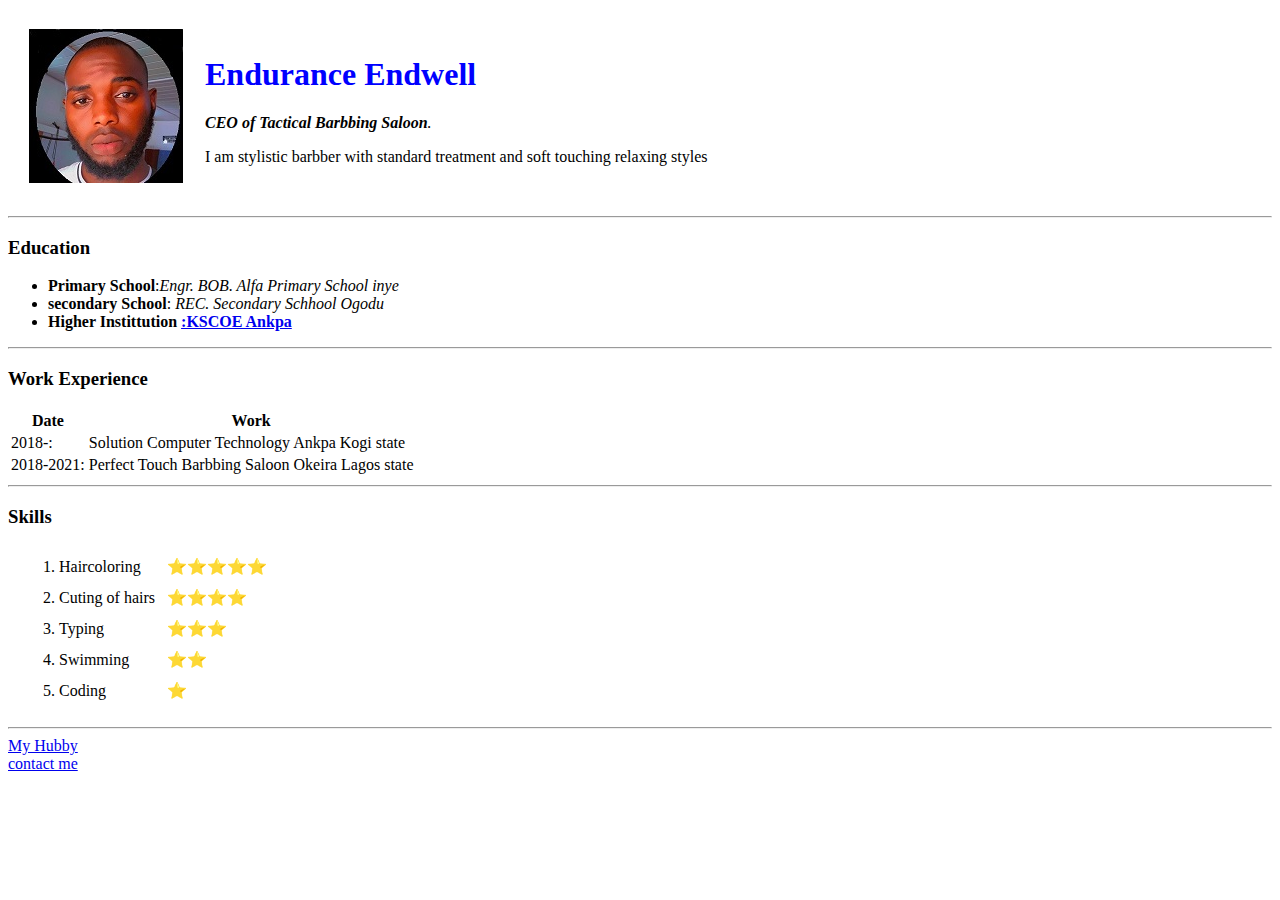
<file: index.html>
<!DOCTYPE html>
<html lang="en">
<head>
    <meta charset="UTF-8">
    
    <title> Endwell's Personnal site</title>
</head>
<body>
  <table cellspacing="20">
    <td><img src="endwell.jpg" alt="Endurance profile picture"></td>
    <td><h1 style="color: blue">Endurance Endwell</h1>  
      <p><em><strong>CEO of Tactical Barbbing Saloon</Strong>.</em></p>
      <P>I am stylistic barbber with standard treatment and soft touching relaxing styles</P>
      </td>
  </table>
  <hr>
  <h3>Education</h3>
  <ul>
      <li><strong>Primary School</strong>:<em>Engr. BOB. Alfa Primary School inye</em></li>
      <li><strong>secondary School</strong>:<em> REC. Secondary Schhool Ogodu</em></li>
      <li><strong>Higher Instittution <a href="http://portal.kscoeankpa.edu.ng/"> :KSCOE Ankpa</a></strong></li>
  </ul>
  <hr>
  <h3>Work Experience</h3>
  <table> 
    <th>Date</th>
    <th>Work</th>
<tbody>
      <tr>
    <td>2018-:</td>
    <td>Solution Computer Technology Ankpa Kogi state</td>
  </tr>
    <tr>
    <td>2018-2021:</td>
    <td>Perfect Touch Barbbing Saloon Okeira Lagos state</td>
  </tr>
</tbody>
  </table>
  <hr>
<h3>Skills</h3>
<ol>
  <table cellspacing="10">
    <tr>
     <td><li>Haircoloring</li></td>
      <td>⭐⭐⭐⭐⭐</td>
    </tr>
    <tr>
      <td><li>Cuting of hairs</li</td>
      <td>⭐⭐⭐⭐</td>
    </tr>
    <tr>
      <td><li>Typing</li></td>
      <td>⭐⭐⭐</td>
    </tr>
    <tr>
      <td><li>Swimming</li></td>
      <td>⭐⭐</td>
    </tr>
    <tr>
      <td><li>Coding</li></td>
      <td>⭐</td>
    </tr>
  </table>
</ol>
<hr>
  <a href="hubbies.html">My Hubby</a>
  <br>
  <a href="contact.html">contact me</a>
</body>
</html>
</file>
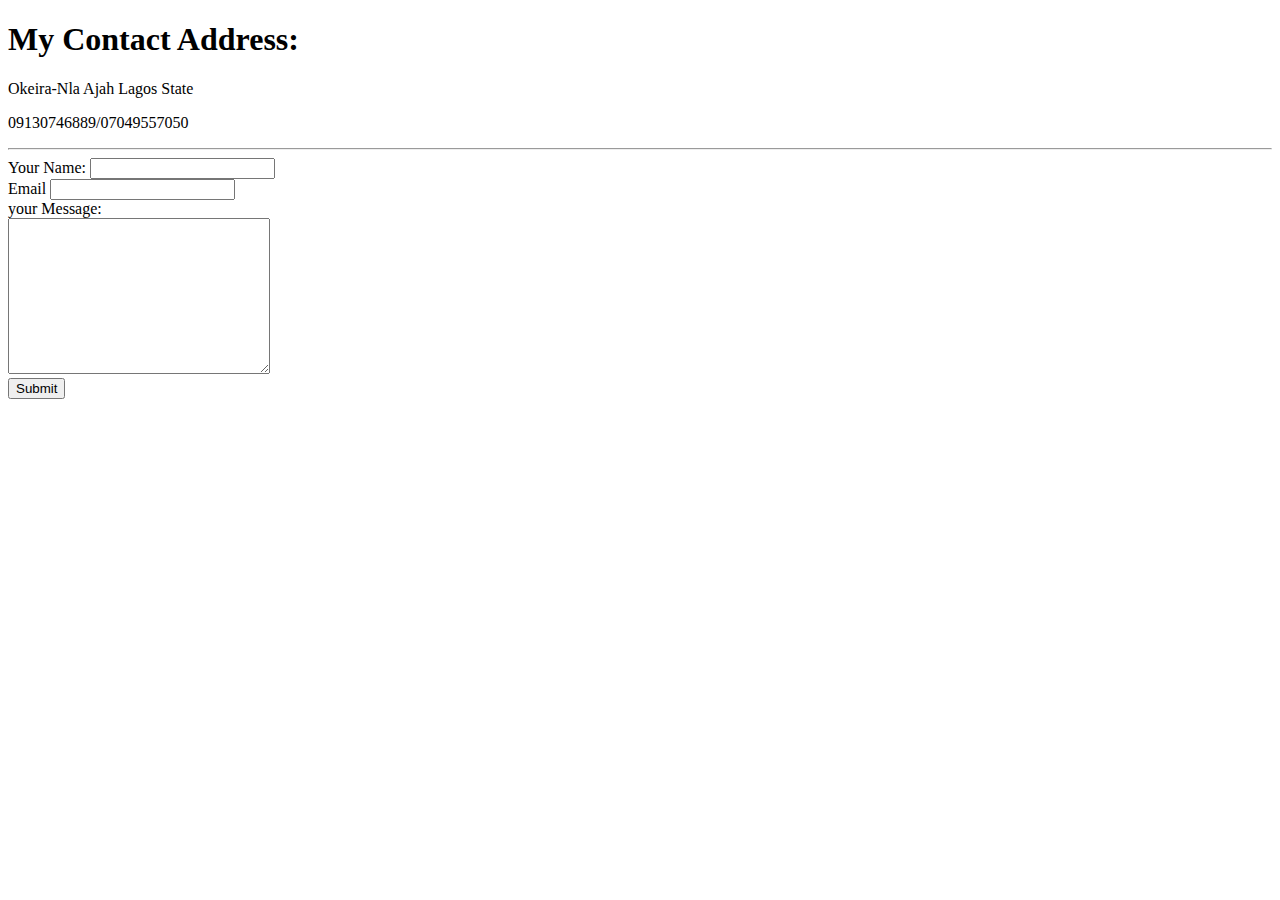
<file: contact.html>
<!DOCTYPE html>
<html lang="en">
<head>
    <meta charset="UTF-8">
    <title>Contact Me</title>
</head>
<body>
    <h1>My Contact Address:</h1>
    <p>Okeira-Nla Ajah Lagos State</p>
    <p>09130746889/07049557050</p>
    <hr>
<form action="mailto:endwellocheni@gmail.com" method="post" enctype="text/plain">
<label>Your Name:</label>
<input type="text" name="your name"><br>
<label>Email</label>
<input type="text" name="your email"><br>
<label>your Message:</label><br>
<textarea name="your Message" cols="30" rows="10"></textarea><br>
<input type="submit">
</body>
</html>
</file>
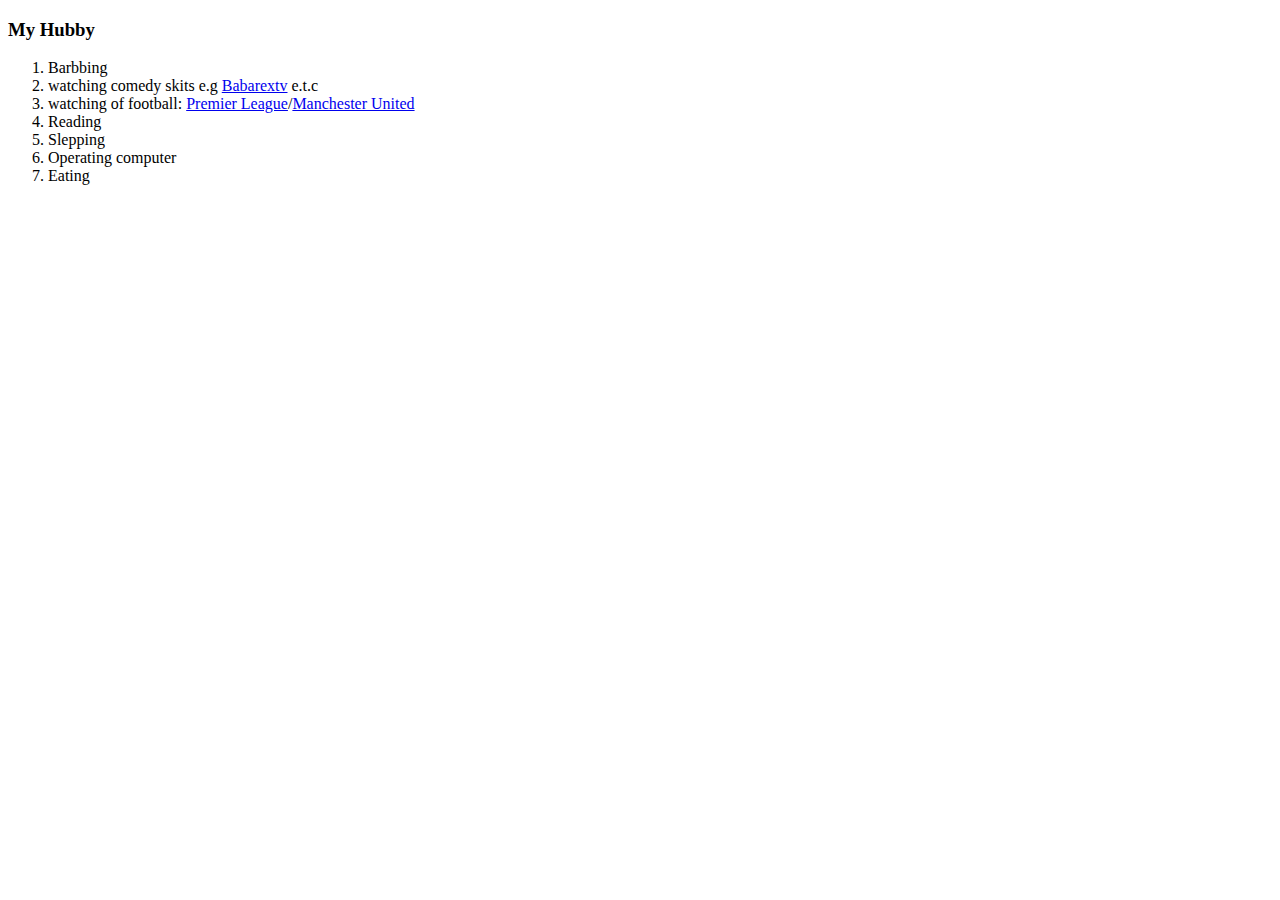
<file: hubbies.html>
<!DOCTYPE html>
<html lang="en">
<head>
    <meta charset="UTF-8">
    <title>My Hubby</title>
</head>
<body>
    <h3><strong>My Hubby</strong></h3>
    <ol>
        <li>Barbbing</li>
        <li>watching comedy skits e.g <a href="https://www.youtube.com/c/babarextv">Babarextv</a> e.t.c</li>
        <li>watching of football: <a href="https://www.premierleague.com/">Premier League</a>/<a href="https://www.manutd.com/">Manchester United</a></li>
        <li>Reading</li>
        <li>Slepping</li>
        <li>Operating computer</li>
        <li>Eating</li>
  
    </ol>  
</body>
</html>
</file>
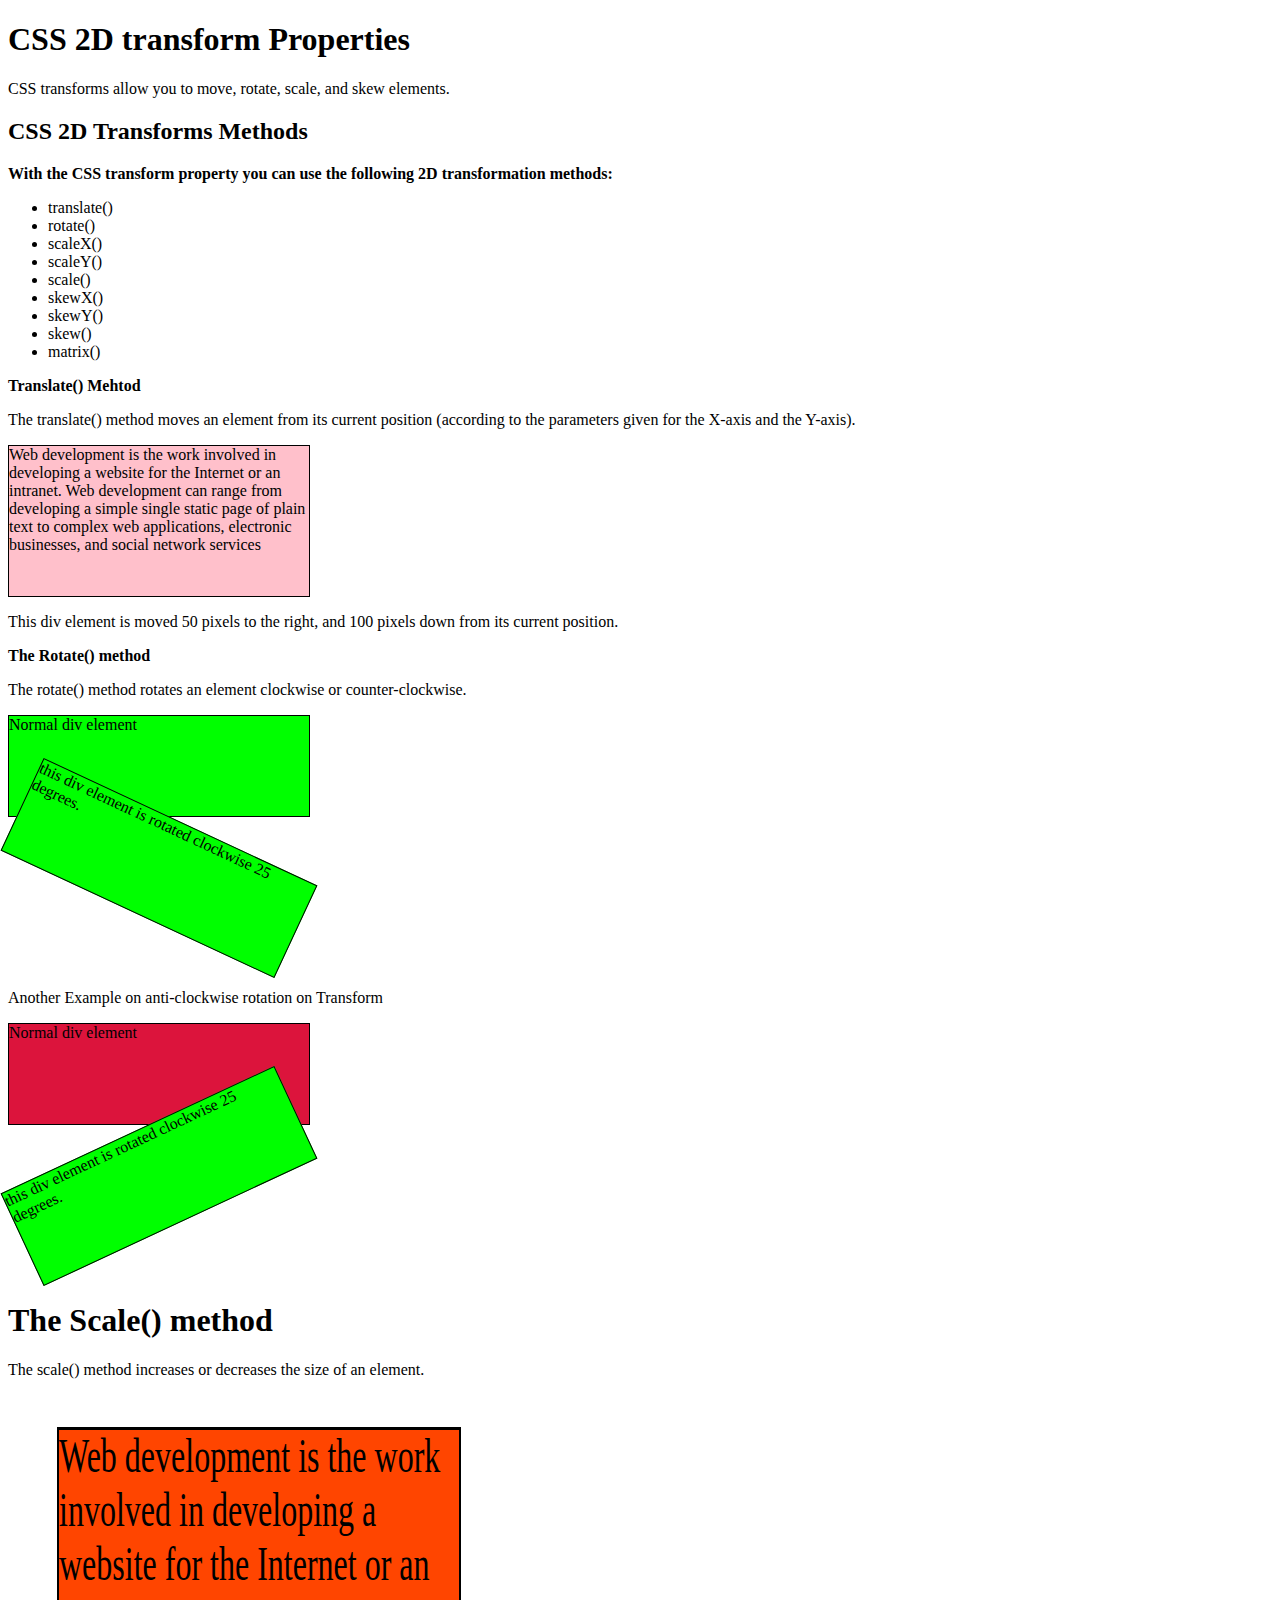
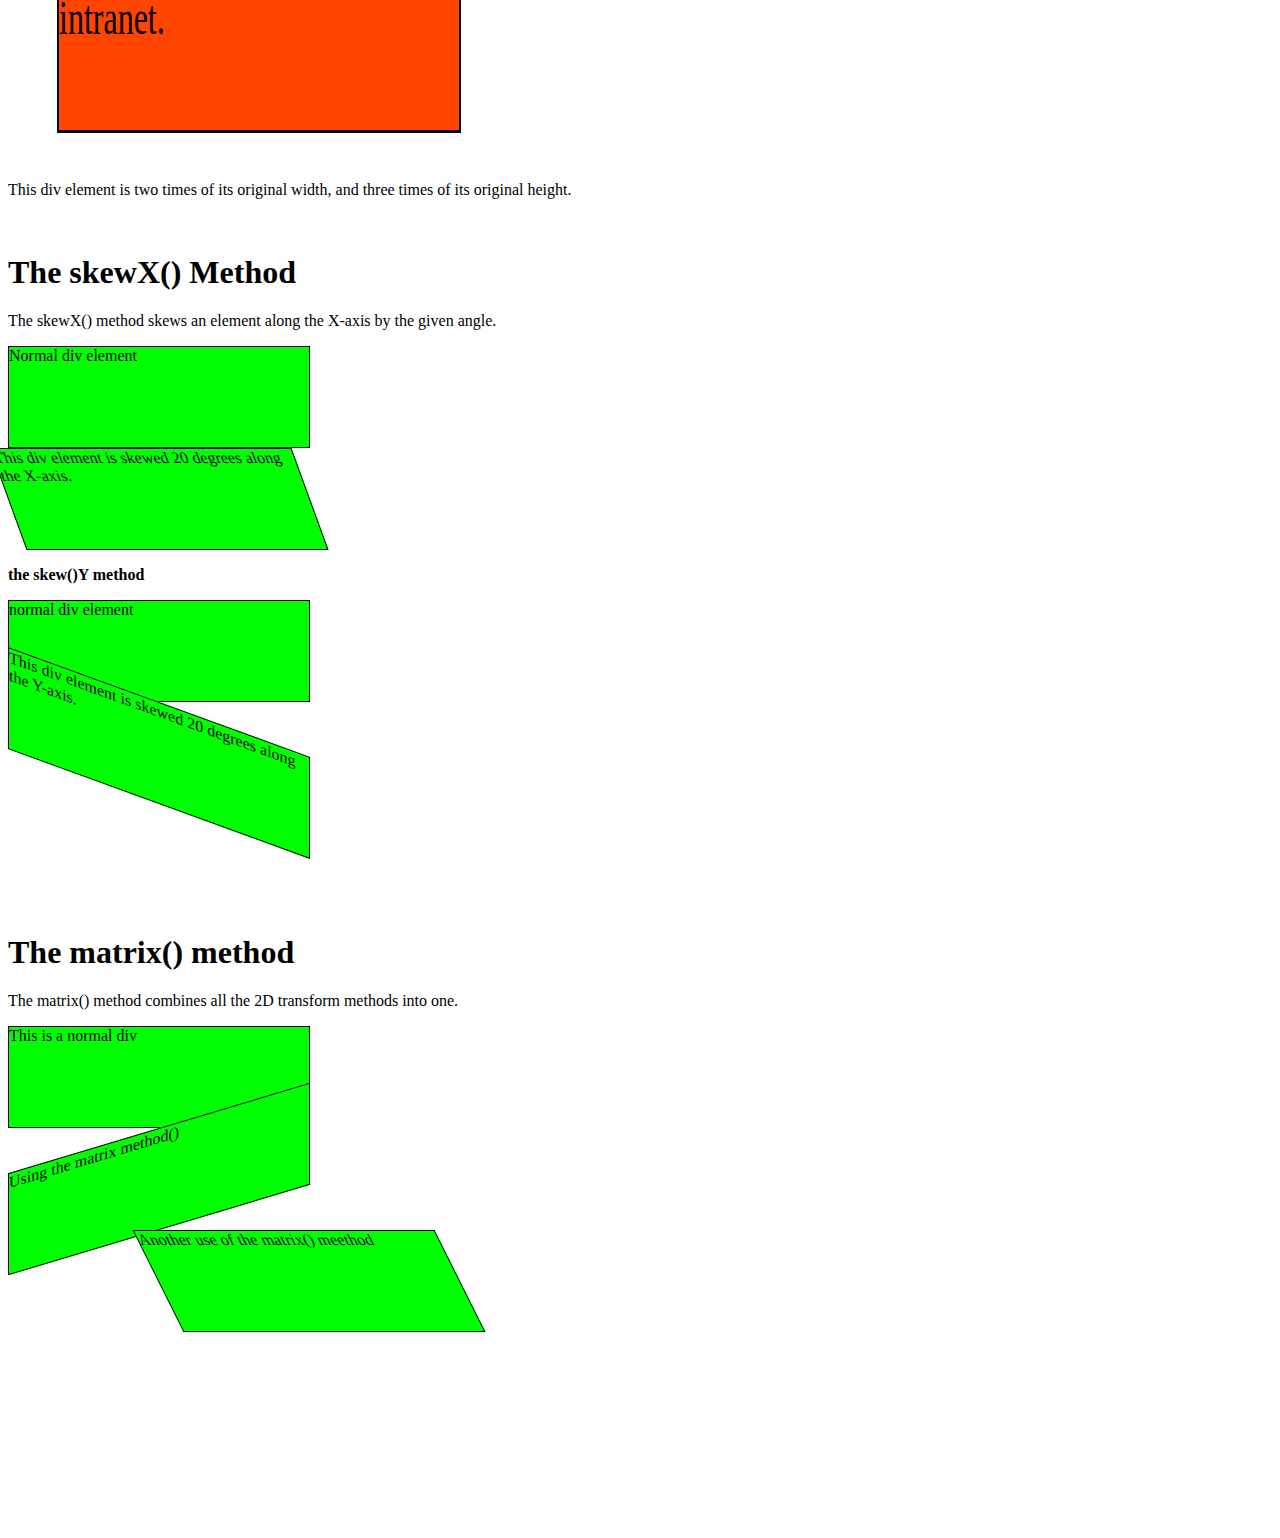
<file: 2D transform prop/2D-Trans.html>
<!DOCTYPE html>
<html lang="en">
<head>
    <meta charset="UTF-8">
    <meta http-equiv="X-UA-Compatible" content="IE=edge">
    <meta name="viewport" content="width=device-width, initial-scale=1.0">
    <title>2D Transform Properties</title>
    <link rel="stylesheet" href="css/2D-Trans.css">
</head>
<body>
    <h1>CSS 2D transform Properties</h1>
    <p>CSS transforms allow you to move, rotate, scale, and skew elements.</p>
    <h2>CSS 2D Transforms Methods</h2>
    <p><strong>With the CSS transform property you can use the following 2D transformation methods:</strong></p>
    <ul>
        <li>translate()</li>
        <li> rotate()</li>
        <li>scaleX()</li>
        <li> scaleY()</li>
        <li>scale()</li>
        <li>skewX()</li>
        <li> skewY()</li>
        <li>skew()</li>
        <li>matrix()</li>
    </ul>
    <p><strong>Translate() Mehtod</strong></p>
    <p>The translate() method moves an element from its current position (according to the parameters given for the X-axis and the Y-axis).</p>
    <div class="div1">Web development is the work involved in developing a website for the Internet or an intranet. Web development can range from developing a simple single static page of plain text to complex web applications, electronic businesses, and social network services</div>
    <p>This div element is moved 50 pixels to the right, and 100 pixels down from its current position.</p>
    <p><strong>The Rotate() method</strong></p>
    <p>The rotate() method rotates an element clockwise or counter-clockwise.</p>
    <div>Normal div element</div>
    <div id="div3">this div element is rotated clockwise 25 degrees.</div>
    <br><br><br>
    <p>Another Example on anti-clockwise rotation on Transform</p>
    <div class="divv">Normal div element</div>
    <div id="div4">this div element is rotated clockwise 25 degrees.</div>
    <br><br><br>
   <h1>The Scale() method</h1>
   <p>The scale() method increases or decreases the size of an element.</p>
   <div id="scale">Web development is the work involved in developing a website for the Internet or an intranet.</div>
   <p>This div element is two times of its original width, and three times of its original height.</p>
   <br>
   <h1>The skewX() Method</h1>
   <p>The skewX() method skews an element along the X-axis by the given angle.</p>
<div class="skew">Normal div element</div>
<div class="skew2">This div element is skewed 20 degrees along the X-axis.</div>
<p><strong>the skew()Y method</strong></p>
<div class="skewy1">normal div element</div>
<div class="skewy">This div element is skewed 20 degrees along the Y-axis.</div>
<br><br><br><br><br><br>
<h1>The matrix() method</h1>
<p>The matrix() method combines all the 2D transform methods into one.</p>
<div>This is a normal div</div>
<div class="matrix1">Using the matrix method()</div>
<div class="matrix2">Another use of the matrix() meethod</div>

<br><br><br><br><br><br><br><br><br><br><br>

</body>
</html>
</file>
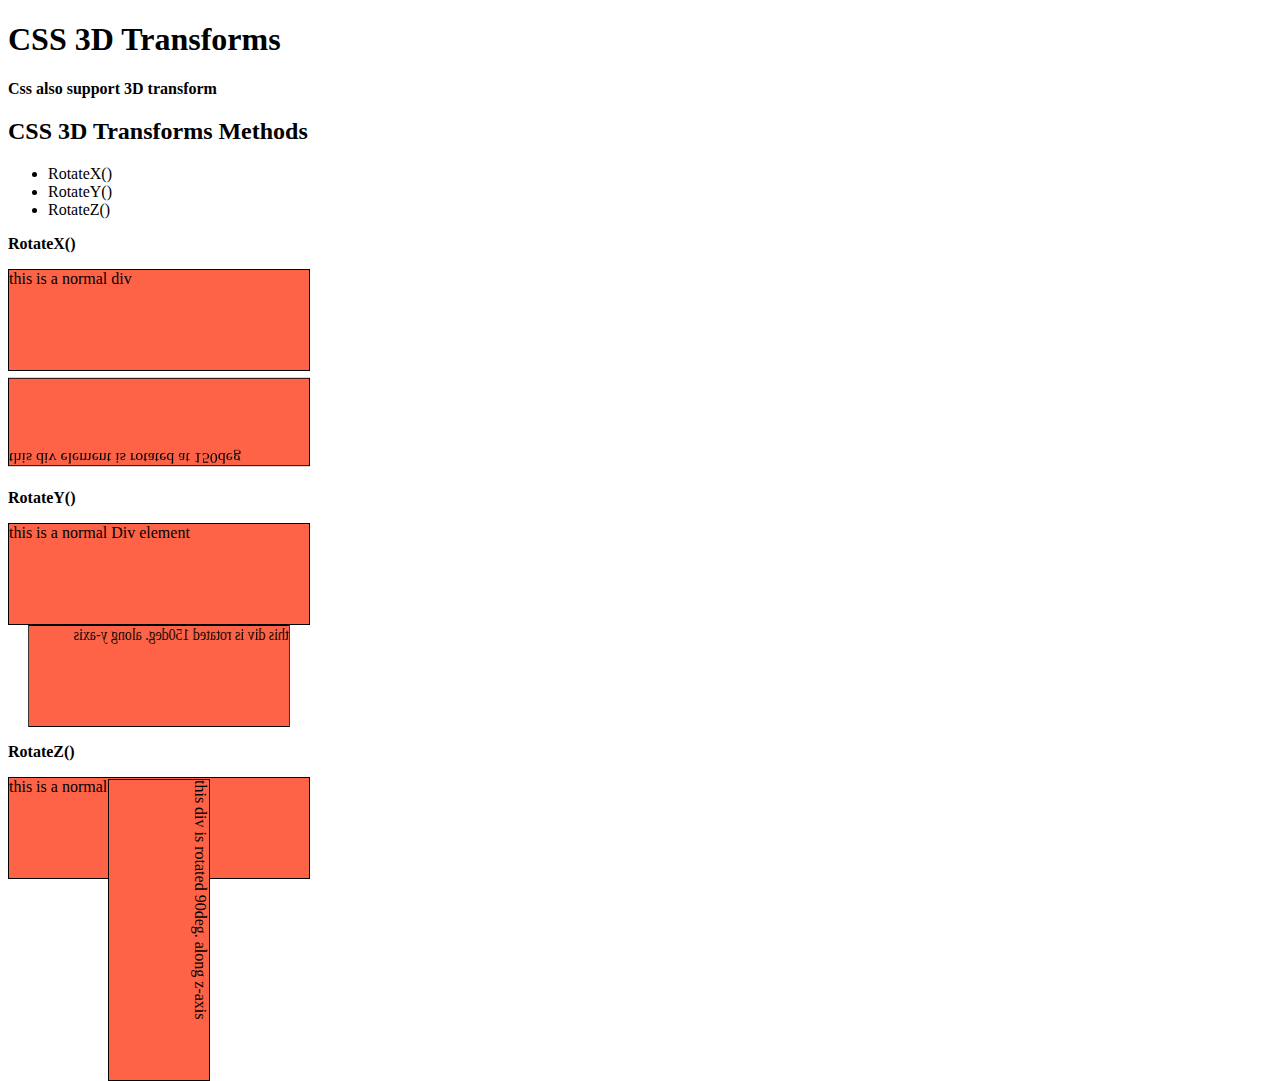
<file: Css 3d/css 3d prop/3D.html>
<!DOCTYPE html>
<html lang="en">
<head>
    <meta charset="UTF-8">
    <meta name="viewport" content="width=device-width, initial-scale=1.0">
    <title>Css 3D property</title>
    <link rel="stylesheet" href="css/css-3D.css">
</head>
<body>
    <h1>CSS 3D Transforms</h1>
    <p><strong>Css also support 3D transform</strong></p>
    <h2>CSS 3D Transforms Methods</h2>
    <ul>
        <li>RotateX()</li>
        <li>RotateY()</li>
        <li>RotateZ()</li>
    </ul>
    <p><strong>RotateX()</strong></p>
    <div>this is a normal div</div>
    <div class="myDiv">this div  element is rotated at 150deg</div>
    <p><strong>RotateY()</strong></p>
    <div>this is a normal Div element</div>
    <div id="myDiv2">this div is rotated 150deg. along y-axis</div>

    <p><strong>RotateZ()</strong></p>
    <div>this is a normal div element </div>
    <div id="myDiv3">this div is rotated 90deg. along z-axis</div>

</body>
</html>
</file>
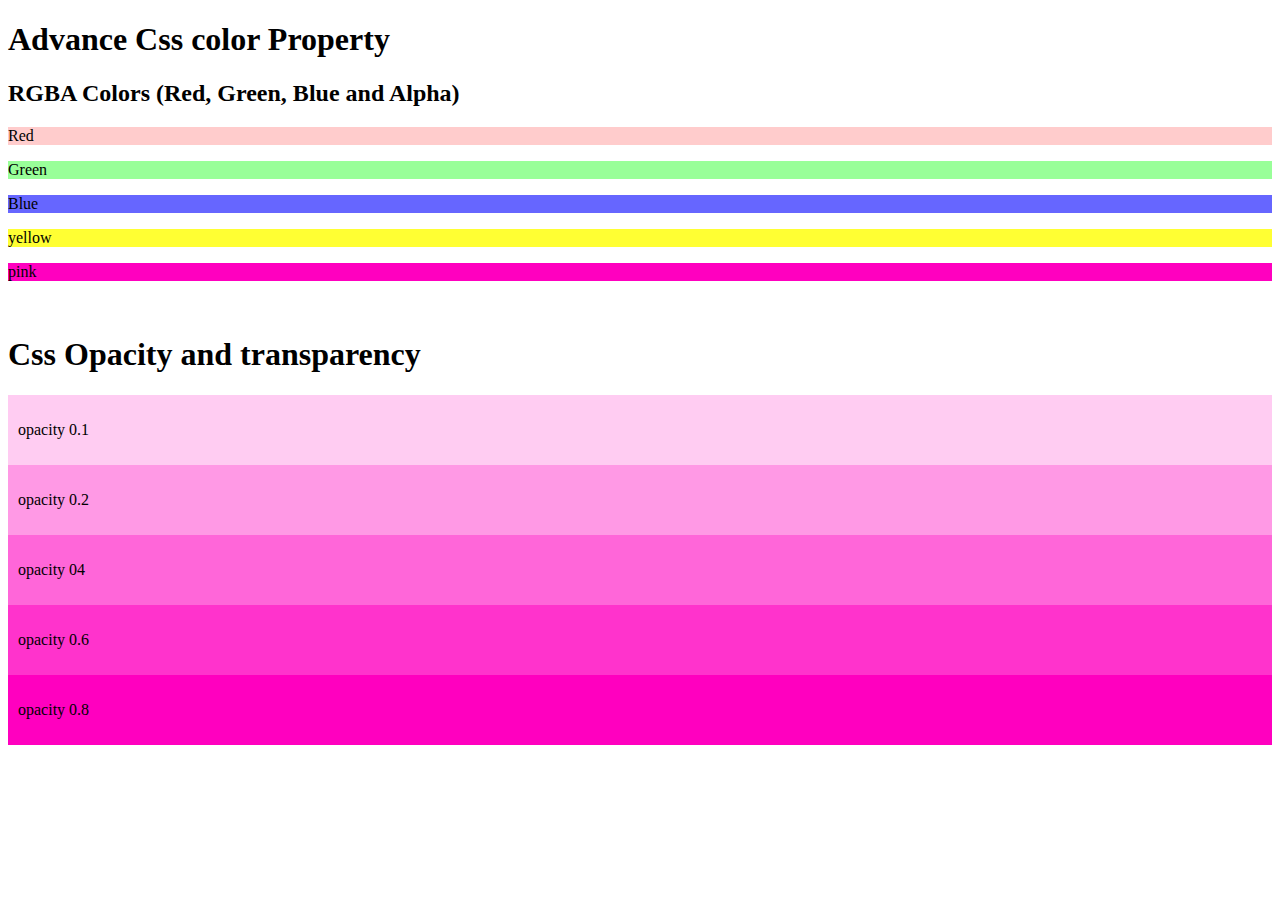
<file: css ad color/css colors/color.html>
<!DOCTYPE html>
<html lang="en">
<head>
    <meta charset="UTF-8">
    <meta http-equiv="X-UA-Compatible" content="IE=edge">
    <meta name="viewport" content="width=device-width, initial-scale=1.0">
    <title>css colors</title>
    <link rel="stylesheet" href="css/color.css">
</head>
<body>
    <h1>Advance Css color Property</h1>
    <h2>RGBA Colors (Red, Green, Blue and Alpha)</h2>
    <p id="p1">Red</p>
    <p id="p2">Green</p>
    <p id="p3">Blue</p>
    <p id="p4">yellow</p>
    <p id="p5">pink</p>
    <br>
    <h1>Css Opacity and transparency</h1>
    <div class="one"><p>opacity 0.1</p></div>
    <div class="two"><p>opacity 0.2</p></div>
    <div class="three"><p>opacity 04</p></div>
    <div class="four"><p>opacity 0.6</p></div>
    <div class="five"><p>opacity 0.8</p></div>
    
    
</body>
</html>
</file>
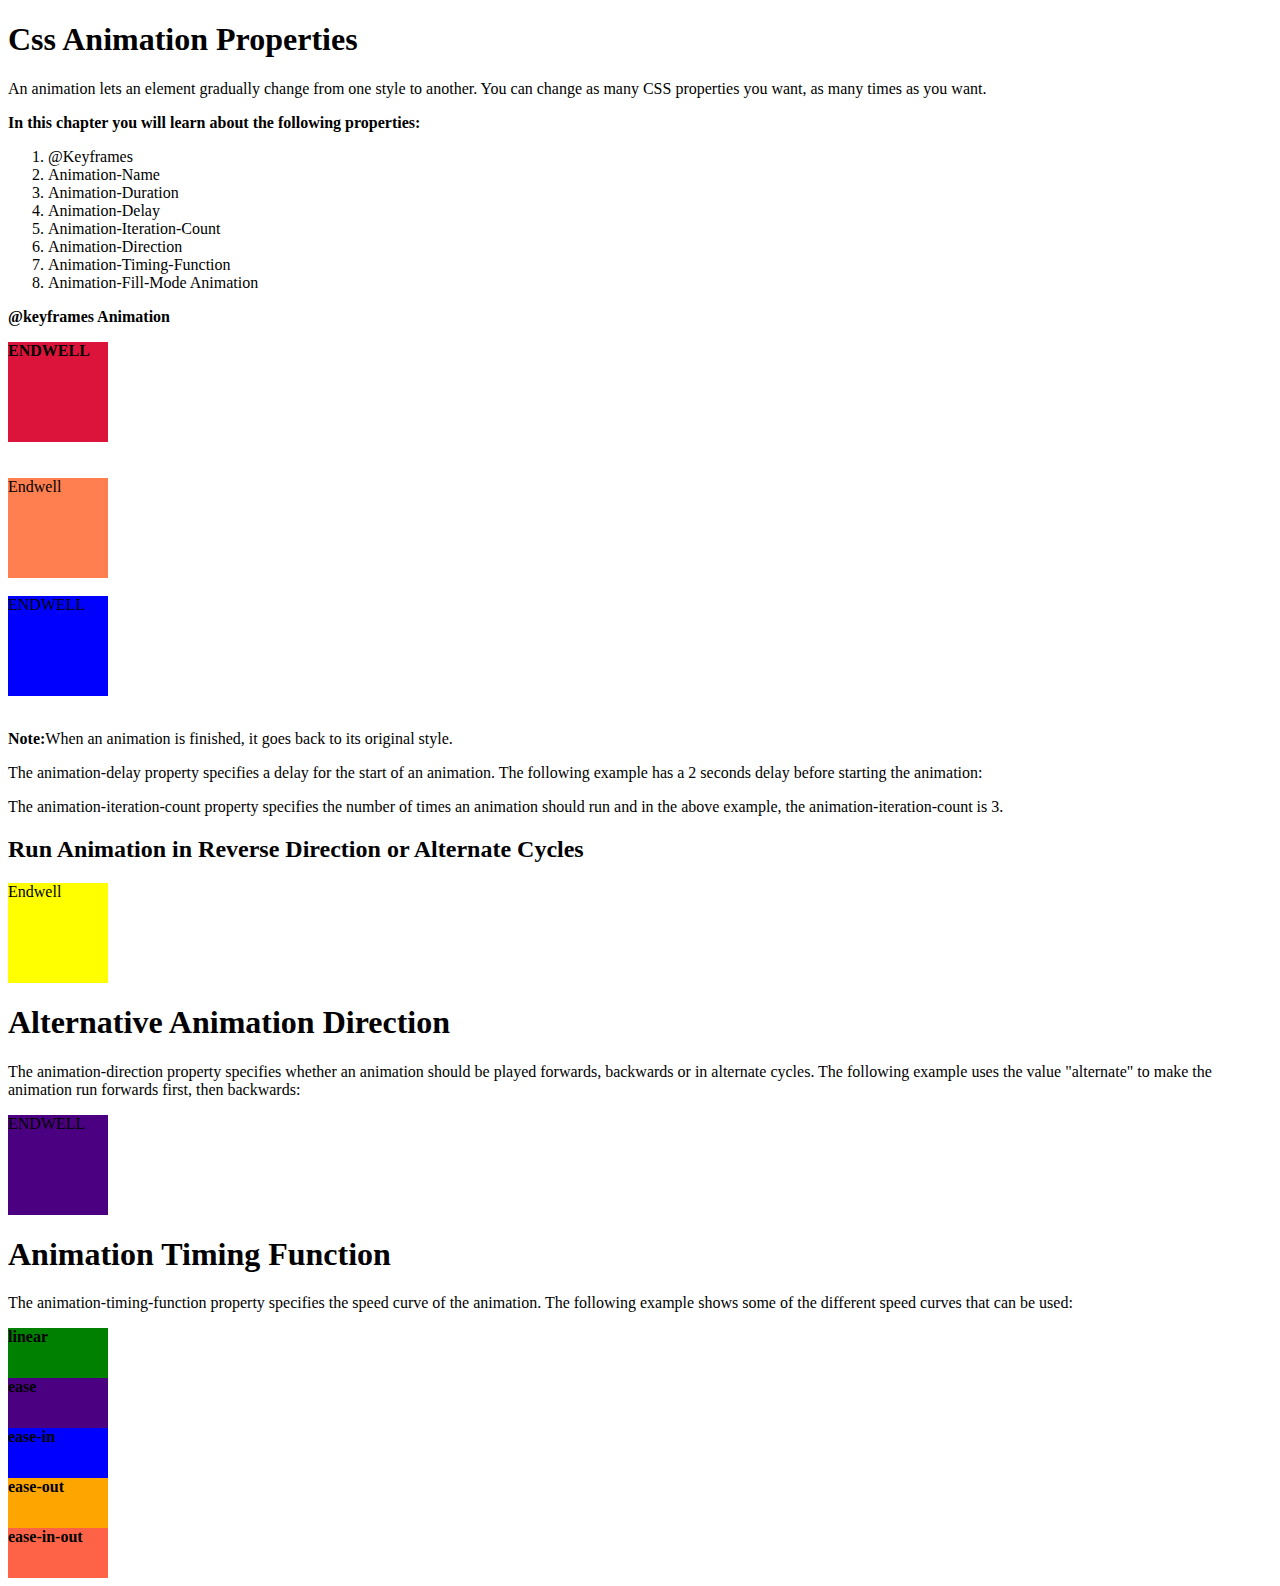
<file: css animaton/css animation propties/animation.html>
<!DOCTYPE html>
<html lang="en">
<head>
    <meta charset="UTF-8">
    <meta name="viewport" content="width=device-width, initial-scale=1.0">
    <title>Css Animation Propties</title>
    <link rel="stylesheet" href="css/animation.css">
</head>
<body>
    <h1>Css Animation Properties</h1>
    <p>An animation lets an element gradually change from one style to another. You can change as many CSS properties you want, as many times as you want.</p>
    <p><strong>In this chapter you will learn about the following properties:</strong></p>
    <ol>
        <li>@keyframes</li>
        <li>animation-name</li>
        <li>animation-duration</li>
        <li>animation-delay</li>
        <li> animation-iteration-count</li>
        <li>animation-direction</li>
        <li>animation-timing-function</li>
        <li> animation-fill-mode animation</li>
    </ol>
    <p><strong>@keyframes Animation</strong></p>
    <div id="end"><b>ENDWELL</b></div>
    <br><br>
    <div id="change">Endwell</div> 
    <br>
    <div id="position">ENDWELL</div>
    <br>
    <p><strong>Note:</strong>When an animation is finished, it goes back to its original style.</p>
    <p>The animation-delay property specifies a delay for the start of an animation. The following example has a 2 seconds delay before starting the animation:</p>
    <p>The animation-iteration-count property specifies the number of times an animation should run and in the above example, the animation-iteration-count is 3.</p>
    <h2>Run Animation in Reverse Direction or Alternate Cycles</h2>

    <div id="revers">Endwell</div>

    <h1>Alternative Animation Direction</h1>
    <p>The animation-direction property specifies whether an animation should be played forwards, backwards or in alternate cycles. The following example uses the value "alternate" to make the animation run forwards first, then backwards:</p>
     <div id="alternative">ENDWELL</div>
    
     <h1>Animation Timing Function</h1>
     <p>The animation-timing-function property specifies the speed curve of the animation. The following example shows some of the different speed curves that can be used:</p>
     <div id="end1">linear</div>
     <div id="end2">ease</div>
     <div id="end3">ease-in</div>
     <div id="end4">ease-out</div>
     <div id="end5">ease-in-out</div>

</body>
    

</html>
</file>
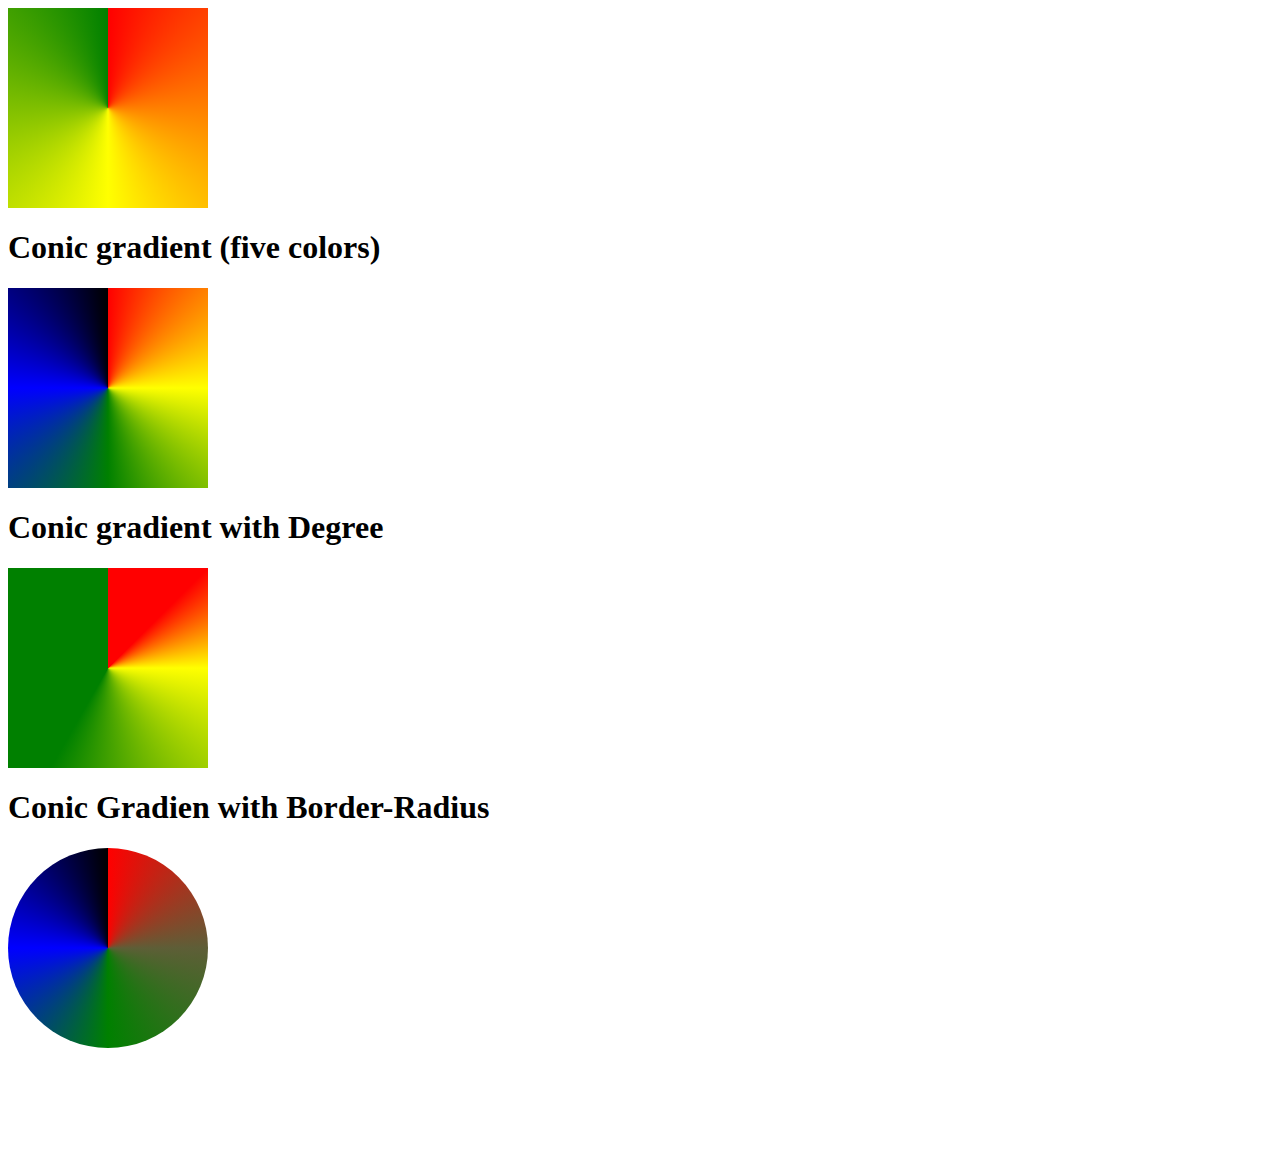
<file: css conic gadient/conic grad propty/conic.html>
<!DOCTYPE html>
<html lang="en">
<head>
    <meta charset="UTF-8">
    <meta http-equiv="X-UA-Compatible" content="IE=edge">
    <meta name="viewport" content="width=device-width, initial-scale=1.0">
    <title>Coni Gradient</title>
    <link rel="stylesheet" href="css/conic.css">
</head>
<body>
    <div id="conic1"></div>
    <h1>Conic gradient (five colors)</h1>
    <div id="conic2"></div>
    <h1>Conic gradient with Degree</h1>
    <div id="conic3"></div>
    <h1>Conic Gradien with Border-Radius</h1>
    <div id="Conic4"></div>
    <br><br> <br><br><br><br>
    <div id="#conic5"></div>
</body>
</html>
</file>
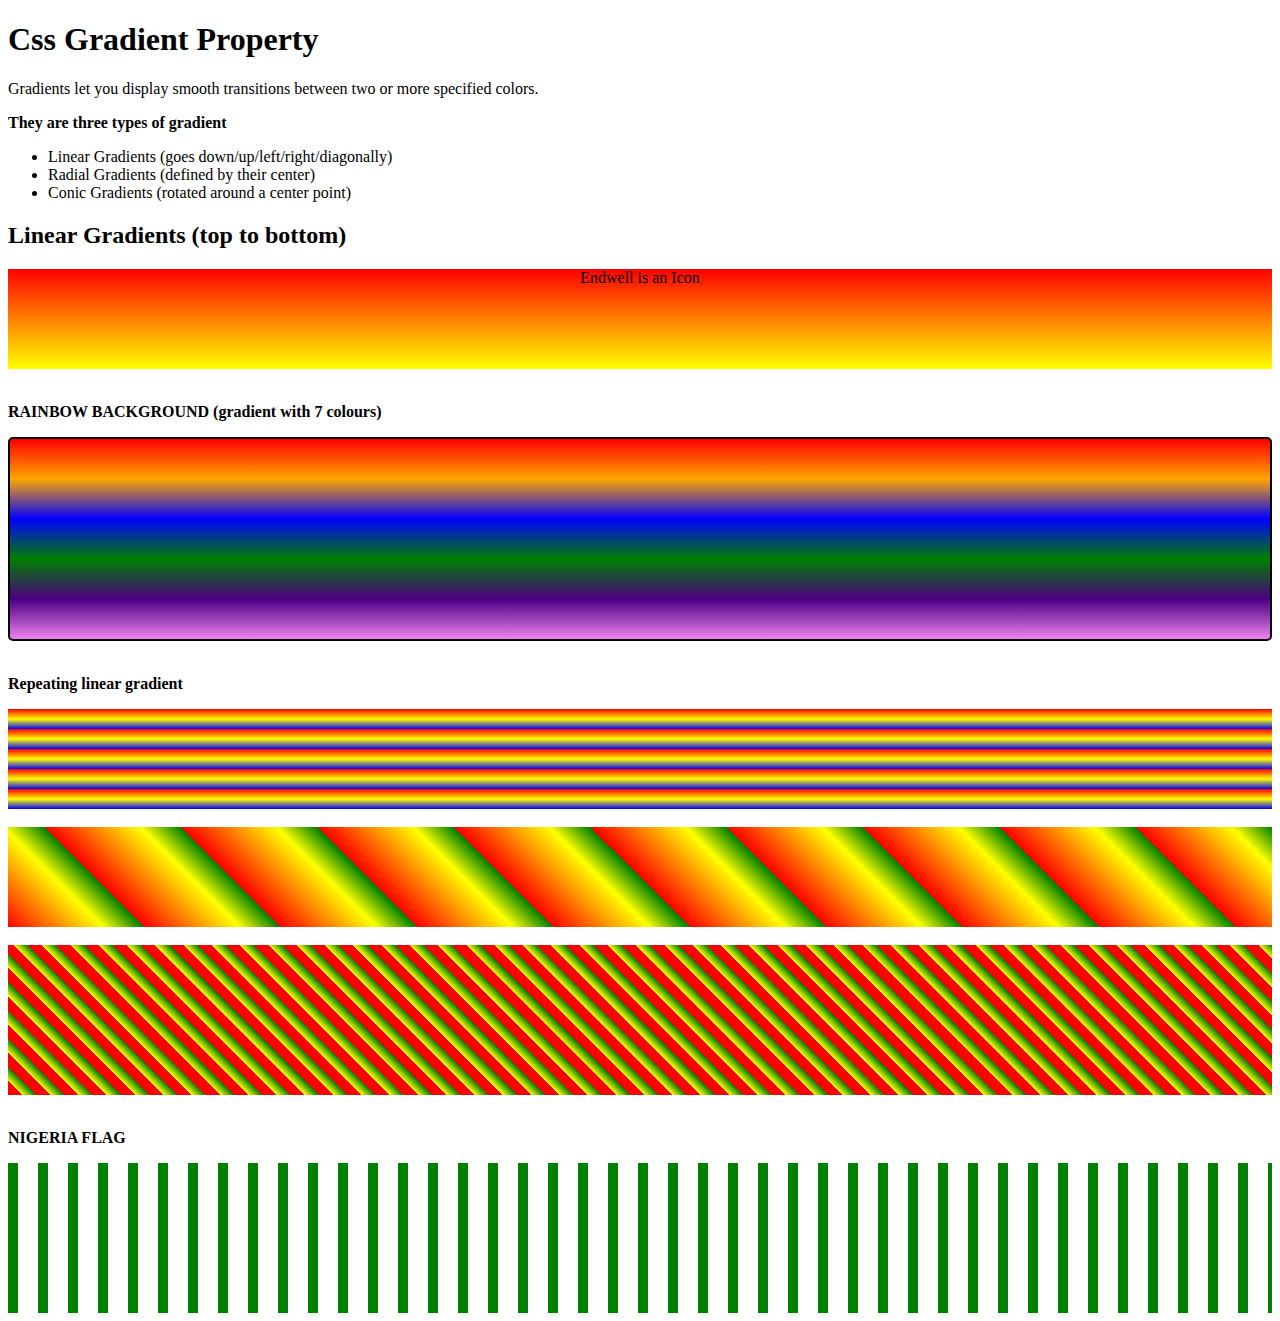
<file: css linear gradient/css gradient prpty/gradient.html>
<!DOCTYPE html>
<html lang="en">
<head>
    <meta charset="UTF-8">
    <meta http-equiv="X-UA-Compatible" content="IE=edge">
    <meta name="viewport" content="width=device-width, initial-scale=1.0">
    <title>css gradient</title>
    <link rel="stylesheet" href="css/gradient.css">
</head>
<body>
    <h1>Css Gradient Property</h1>
    <p>Gradients let you display smooth transitions between two or more specified colors.</p>
    <p><strong>They are three types of gradient</strong></p>
    <ul>
        <li>Linear Gradients (goes down/up/left/right/diagonally)</li>
        <li> Radial Gradients (defined by their center)</li>
        <li>Conic Gradients (rotated around a center point)</li>
    </ul>
    <h2>Linear Gradients (top to bottom)</h2>
    <div id="grade1">Endwell is an Icon</div> <br> 
    <p><strong> RAINBOW BACKGROUND (gradient with 7 colours)</strong></p>
    <div id="grade2"></div>
    <br>
    <p><strong>Repeating linear gradient</strong></p>
    <div id="grade3"></div> <br>
    <div id="grade4"></div><br>
    <div id="grade5"></div><br>
    <p><strong> NIGERIA FLAG</strong></p>
    <div id="grade6"></div>
</body>
</html>
</file>
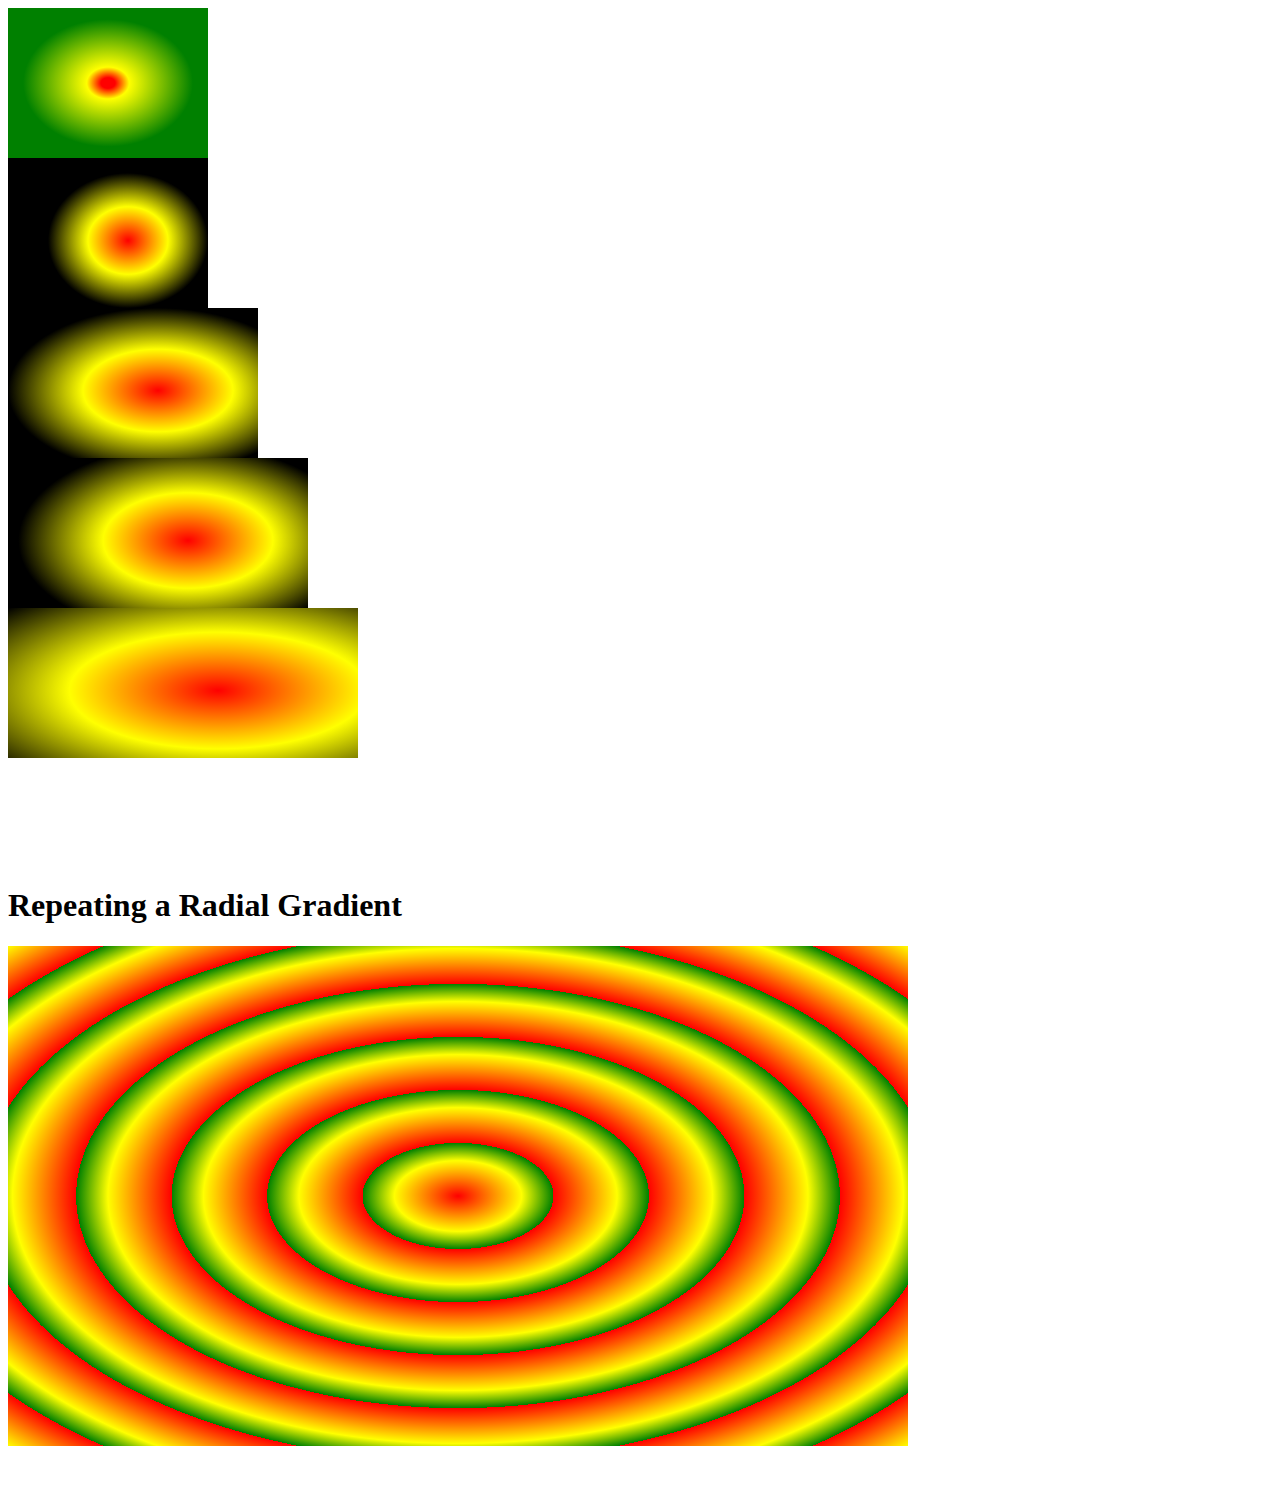
<file: css radial gradient/css radial grad. propty/radial.html>
<!DOCTYPE html>
<html lang="en">
<head> 
    <meta charset="UTF-8">
    <meta http-equiv="X-UA-Compatible" content="IE=edge">
    <meta name="viewport" content="width=device-width, initial-scale=1.0">
    <title>Css Radial Gradient</title>
    <link rel="stylesheet" href="css/radial.css">
</head>
<body>
    <div id="rad1"></div>
    <div id="rad2"></div>
    <div id="rad3"></div>
    <div id="rad4"></div>
    <div id="rad5"></div>
    <br><br><br><br><br><br>

<h1>Repeating a Radial Gradient</h1>
<div id="rad6"></div>
<br><br><br>



        
</body>
</html>
</file>
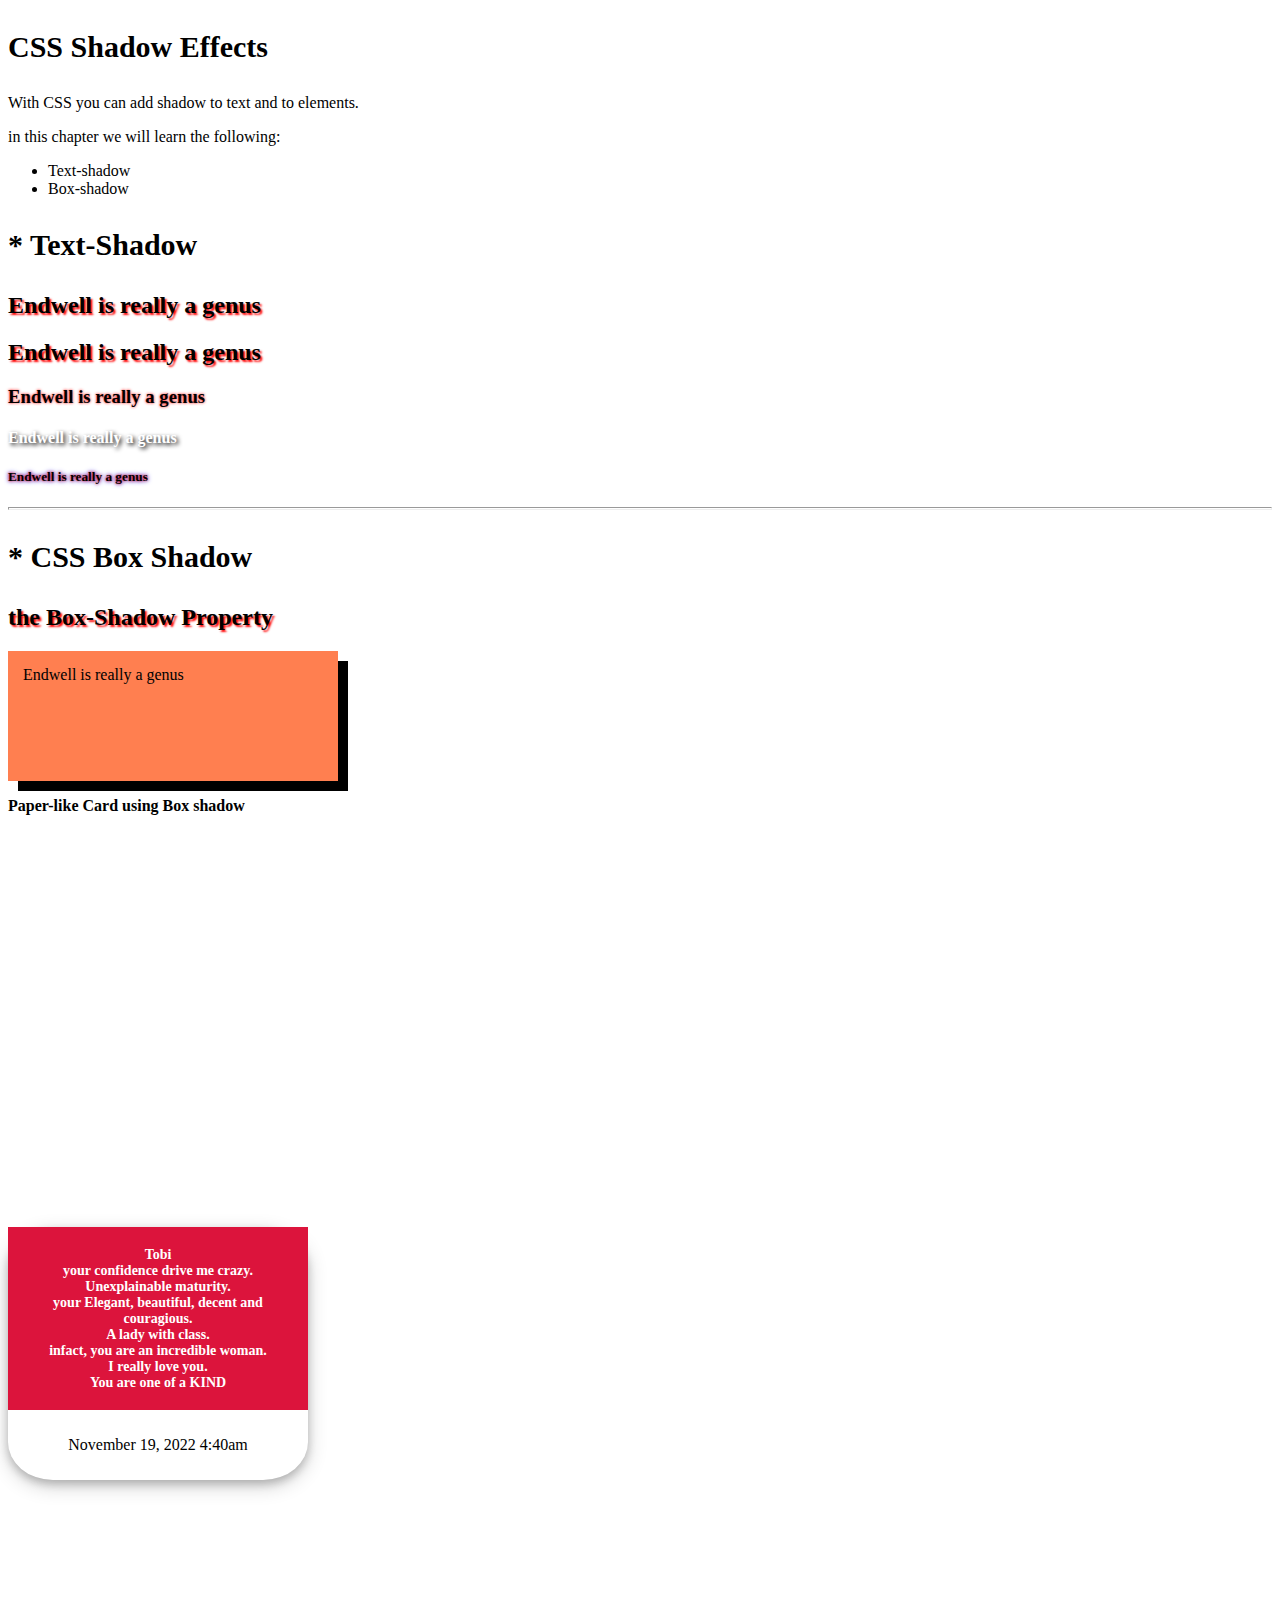
<file: css shadow effect/text and shawdow effect/text and shadow.html>
<!DOCTYPE Html>
<html lang="en">
<head>
        <meta charset="UTF-8">
        <meta http-equiv="X-UA-Compatible" content="IE=edge">
        <meta name="viewport" content="width=device-width, initial-scale=1.0">
        <title>text and  box shadow</title>
        <link rel="stylesheet" href="css/text-and-shadow.css">
</head>
<body>
    <p class="p1"><strong>CSS Shadow Effects</strong></p>
    <p>With CSS you can add shadow to text and to elements.</p>
    <p>in this chapter we will learn the following:</p>
    <ul>
        <li>Text-shadow</li>
        <li>Box-shadow</li>
    </ul>
    <p style="font-size: 30px;"><strong>* Text-Shadow</strong></p>
    <h2>Endwell is really a genus</h1>
    <h2>Endwell is really a genus</h2> 
    <h3>Endwell is really a genus</h3> 
    <h4>Endwell is really a genus</h4> 
    <h5>Endwell is really a genus</h5>
<hr  size="3px">
<p style="font-size: 30px;"><strong>* CSS Box Shadow</strong></p>
<h2>the Box-Shadow Property</h1>
<div class="endy">Endwell is really a genus</div>

<p><strong>Paper-like Card using Box shadow</strong></p>
<br>
<br><br><br><br><br><br><br><br><br><br><br><br><br><br><br><br><br><br><br>
<br><br>
<div class="card">
    <div class="header">
      <h1>Tobi <br>
        your confidence drive me crazy. <br>
        Unexplainable maturity. <br>
        your Elegant, beautiful, decent and couragious. <br>
        A lady with class. <br>
        infact, you are an incredible woman. <br>
        I really love you.<br>
        You are one of a KIND</h1>
    </div>
  
    <div class="container">
      <p>November 19, 2022
        4:40am</p>
    </div>
  </div>
<br><br><br><br><br><br><br><br>

</body>
</html>
</file>
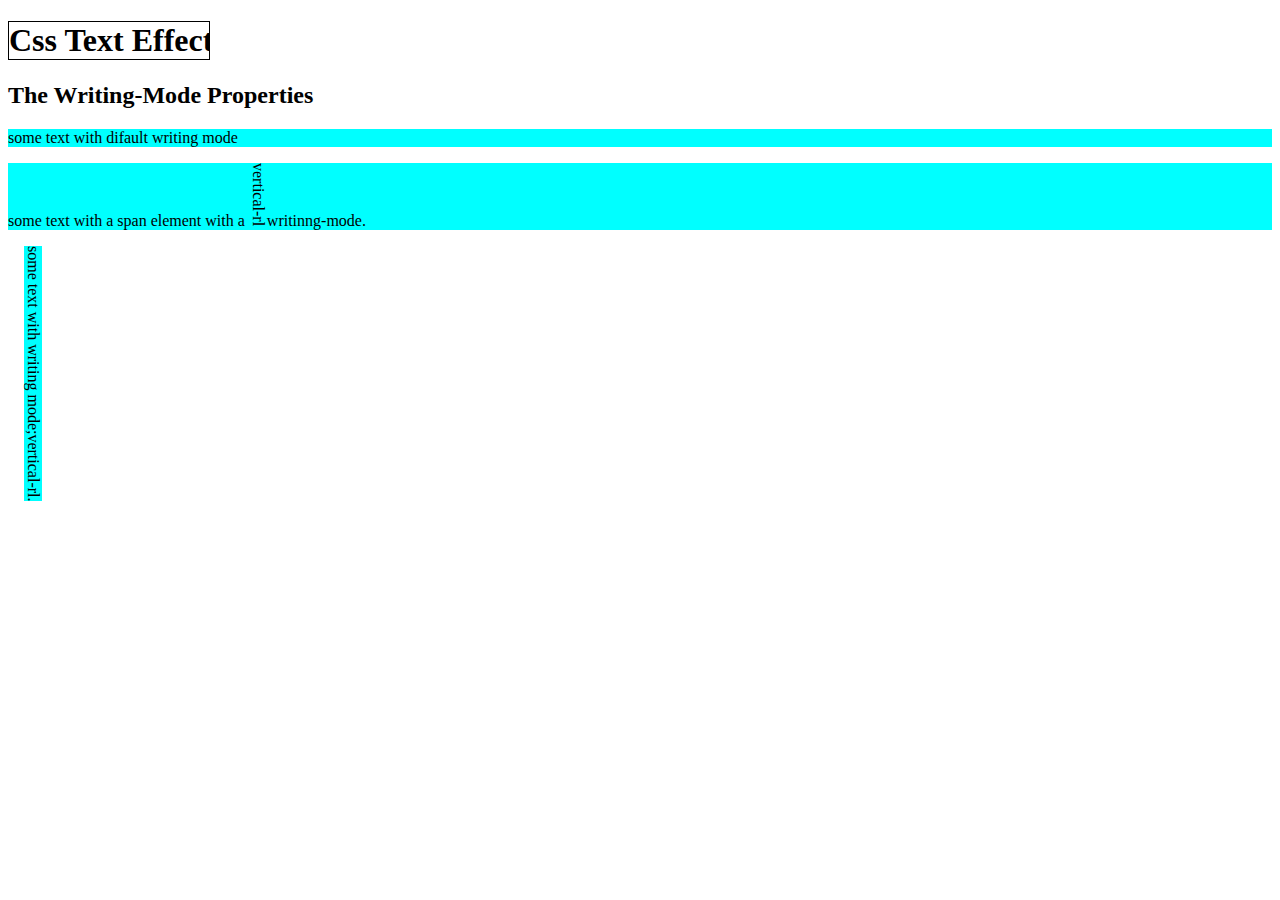
<file: css text effect/text effet propties/text effect.html>
<!DOCTYPE html>
<html lang="en">
<head>
    <meta charset="UTF-8">
    <meta http-equiv="X-UA-Compatible" content="IE=edge">
    <meta name="viewport" content="width=device-width, initial-scale=1.0">
    <title>Text  effect properties</title>

    <link rel="stylesheet" href="css/tteext-effect.css">
</head>
<body>
    <h1>Css Text Effect Properties</h1>
    <h2>The Writing-Mode Properties</h2>
    <P class="text1">some text with difault writing mode</p>
    <p>some text with a span element with a <span class="text2">vertical-rl</span>writinng-mode.</p>
    <p class="text2">some text with writing mode;vertical-rl.</p>
</body>
</html>
</file>
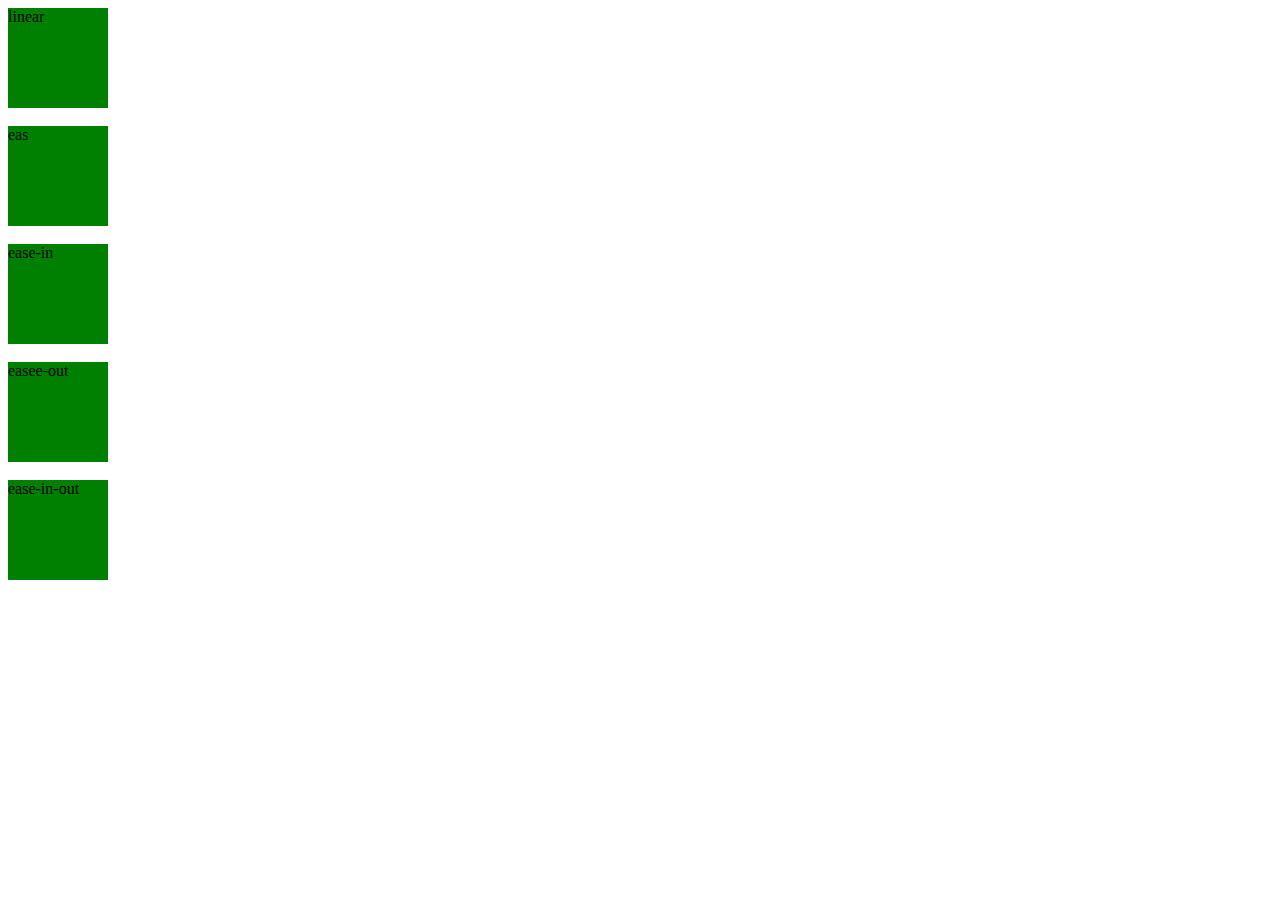
<file: css transition/transition propties/endwell.html>
<!DOCTYPE html>
<html lang="en">
<head>
    <meta charset="UTF-8">
    <meta http-equiv="X-UA-Compatible" content="IE=edge">
    <meta name="viewport" content="width=device-width, initial-scale=1.0">
    <title>Document</title>
   <link rel="stylesheet" href="endwell/endwell.css">
    
</head>
<body>

<div id="div1">linear</div>
<br>
<div id="div2">eas</div>
<br>
<div id="div3">ease-in</div>
<br>
<div id="div4">easee-out</div>
<br>
<div id="div5">ease-in-out</div>
</body>
</html>
</file>
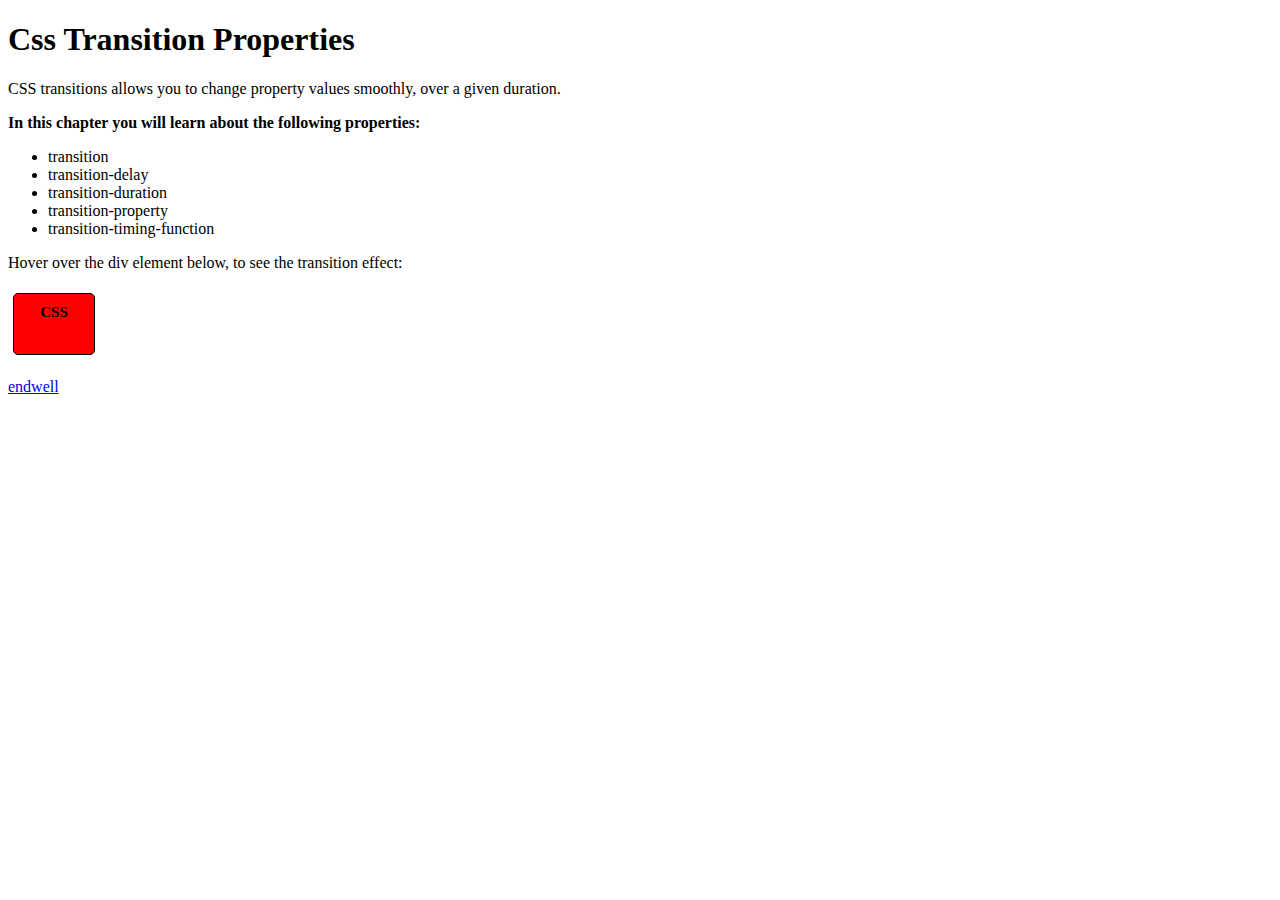
<file: css transition/transition propties/traansition.html>
<!DOCTYPE Html>
<html lang="en">
<head>
    <meta charset="UTF-8">
    <meta http-equiv="X-UA-Compatible" content="IE=edge">
    <meta name="viewport" content="width=Device-width, initial-scale=1.0">
    <title>Css Transition</title>
<link rel="stylesheet" href="css/transnition.css">
</head>
<body>
    <h1>Css Transition Properties</h1>
    <p>CSS transitions allows you to change property values smoothly, over a given duration.</p>
    <p><strong>In this chapter you will learn about the following properties:</strong></p>
    <ul>
        <li>transition </li>
        <li>transition-delay</li>
        <li>transition-duration</li>   
        <li>transition-property</li>  
        <li>transition-timing-function</li>
    </ul>
<p>Hover over the div element below, to see the transition effect:</p>
<div>CSS</div>
    <br><br><br><br><br>
<a href="endwell.html">endwell</a>
</body>

</html>
</file>
<file: 2D transform prop/css/2D-Trans.css>
.div1 {
    width: 300px;
    height: 150px;
    background-color: pink;
    border: 1px solid black;
    transform: (550px, 100px);
}
div {
    width: 300px;
    height: 100px;
    background-color: crimson;
    border: 1px solid black;
}
div#div3 {
    transform: rotate(25deg);
}

.divv {
    width: 300px;
    height: 100px;
    background-color: crimson;
    border: 1px solid black;  
}

div#div4 {
    transform: rotate(-25deg);
}

#scale {
    margin: 150px;
   
    width: 200px;
    height: 100px;
    background-color: orangered;
    border: 1px solid black;
    transform: scale(2,3);
}

div {
    width: 300px;
    height: 100px;
    background-color: lime;
    border: 1px solid black;
  }
  
  div.skew2 {
    transform: skewX(20deg);
  }

  div.skewy {
    transform: skewY(20deg);
  }

  div.matrix1 {
    transform: matrix(1 ,-0.3, 0, 1, 0, 0);
  }

  div.matrix2  {
    transform: matrix(1, 0, 0.5, 1, 150, 0);
  }
</file>
<file: Css 3d/css 3d prop/css/css-3D.css>
div {
    width: 300px;
    height: 100px;
    background-color: tomato;
    border: 1px solid black;
}

.myDiv {
    transform: rotateX(150deg);
}

div {
    width: 300px;
    height: 100px;
    background-color: tomato;
    border: 1px solid black;
}

#myDiv2 {
    transform: rotateY(150deg);
}

div {
    width: 300px;
    height: 100px;
    background-color: tomato;
    border: 1px solid black;
}

#myDiv3 {
    transform: rotateZ(90deg);
}
</file>
<file: css ad color/css colors/css/color.css>
#p1 {
    background-color: rgba(255, 0, 0, 0.2);
}

#p2 {
    background-color: rgba(0, 255, 0, 0.4);
}

#p3 {
    background-color: rgba(0, 0, 255, 0.6);
}

#p4 {
    background-color: rgb(255, 255, 0, 0.8);
}

#p5 {
    background-color: rgba(255, 0, 191);
}

div {
    background-color: rgba(255, 0, 191, 1);
    padding: 10px;
}

.one {
   background-color: rgba(255, 0, 191, 0.2);
}

.two {
    background-color: rgba(255, 0, 191, 0.4);

}

.three {
    background-color: rgba(255, 0, 191, 0.6);
}

.four {
    background-color: rgba(255, 0, 191, 0.8);
}

.five {
    background-color: rgba(255, 0, 191, 1);
}
</file>
<file: css animaton/css animation propties/css/animation.css>
li {
    text-transform: capitalize;
}

#end {
    width: 100px;
    height: 100px;
    background-color: crimson;
    animation-name: Endwell;
    animation-duration: 5s;
}

@keyframes Endwell {
    from {
        background-color: crimson;
    }
    to {
        background-color: greenyellow;
    }

}

#change {
    width: 100px;
    height: 100px;
    animation-name: change;
    background-color: coral;
    animation-duration: 5s;
}

@keyframes change {
    0% {background-color: coral;}
    20% {background-color: blue;}
    40%{background-color: black;}
    60%{background-color: red;}
    100%{background-color: crimson;}
}

#position {
    width: 100px;
    height: 100px;
    animation-name: position;
    background-color: blue;
    animation-duration: 5s;
    position: relative;
    animation-delay: 2s;
    animation-iteration-count: 3;
}

@keyframes position {
    0% {background-color:blue; left: 0px; top: 0px;}
    25% {background-color:brown; left: 200px; top: 0px;}
    50% {background-color:green; left: 200px; top: 200px;}
    75% {background-color:coral; left: 0px; top: 200px;}
    100% {background-color: blue; left: 0px; top: 0px;}
}

#revers {
    width: 100px;
    height: 100px;
    animation-name: revers;
    background-color: yellow;
    animation-duration: 5s;
    position: relative;
    animation-delay: 2s;
    animation-iteration-count: 3;
    animation-direction: reverse;
}

@keyframes revers {
    0% {background-color:blue; left: 0px; top: 0px;}
    25% {background-color:brown; left: 200px; top: 0px;}
    50% {background-color:green; left: 200px; top: 200px;}
    75% {background-color:coral; left: 0px; top: 200px;}
    100% {background-color: blue; left: 0px; top: 0px;}
}

#alternative {
    width: 100px;
    height: 100px;
    animation-name: alternative;
    background-color: indigo;
    animation-duration: 5s;
    position: relative;
    animation-delay: 2s;
    animation-iteration-count: 2;
    animation-direction: alternate;
}

@keyframes alternative {
        0% {background-color:indigo; left: 0px; top: 0px;}
        25% {background-color: orange; left: 200px; top: 0px;}
        50% {background-color: violet; left: 200px; top: 200px;}
        75% {background-color: red; left: 0px; top: 200px;}
        100% {background-color: indigo; left: 0px; top: 0px;}
}

#end1, #end2, #end3, #end4, #end5 {
    width: 100px;
    height: 50px;
    background-color: red;
    font-weight: bold;
    position: relative;
    animation: mymove 5s infinite; 
}
   
  #end1 {animation-timing-function: linear; background-color:green;}
  #end2 {animation-timing-function: ease; background-color: indigo;}
  #end3 {animation-timing-function: ease-in; background-color: blue;}
  #end4 {animation-timing-function: ease-out; background-color:orange;}
  #end5 {animation-timing-function: ease-in-out; background-color: tomato;}
  
  @keyframes mymove {
    from {left: 0px;}
    to {left: 300px;}
  }
</file>
<file: css conic gadient/conic grad propty/css/conic.css>
#conic1 {
    height: 200px;
    width: 200px;
    background-image: conic-gradient(red, yellow, green);
}

#conic2 {
    height: 200px;
    width: 200px;
    background-image: conic-gradient(red, yellow, green, blue, black);
}

#conic3 {
    height: 200px;
    width: 200px;
    background-image: conic-gradient(red 45deg, yellow 90deg, green 210deg);
}

#Conic4 {
    height: 200px;
    width: 200px;
    background-image: conic-gradient(red, rgb(94, 94, 55), green, blue, black);
    border-radius: 50%;
}
</file>
<file: css linear gradient/css gradient prpty/css/gradient.css>
#grade1 {
    text-align: center;
    height: 100px;
    background-image: linear-gradient(red, yellow);
}

#grade2 {
    border: 2px solid black;
    border-radius: 5px;
    text-align: unset;
    margin: auto;
    color: #888888;
    font-size: 40px;
    font-weight: bold;
    text-align: center;
    height: 200px;
    background-image: linear-gradient(red, orange, blue, green, indigo,  violet);
}

#grade3 {
    height: 100px;
    background-image: repeating-linear-gradient(red, yellow 10%, blue 20%);
}

#grade4 {
    height: 100px;
    background-image: repeating-linear-gradient(45deg, red, yellow 7%, green 10%);
}

#grade5 {
    height: 150px;
    background-image: repeating-linear-gradient(45deg, red 0px, red 10px, red 10px, yellow 10px, green 20px, green 1px, green 10px);
}

#grade6 {
    height: 150px;
    background-image: repeating-linear-gradient(90deg, Green 0px, green 10px, green 10px, white 10px, white 30px, green 10px);
}
</file>
<file: css radial gradient/css radial grad. propty/css/radial.css>
#rad1 {
    height: 150px;
    width: 200px;
    background-image: radial-gradient( red 5%, yellow 15%, green 60%);
}

#rad2 {
    height: 150px;
  width: 200px;
  background-image: radial-gradient(closest-side at 60% 55%, red, yellow, black);
}

#rad3 {
    height: 150px;
    width: 250px;
    background-image: radial-gradient(farthest-side at 60% 55%, red, yellow, black);
}

#rad4 {
    height: 150px;
    width: 300px;
    background-image: radial-gradient(closest-corner at 60% 55%, red, yellow, black);
}

#rad5 {
    height: 150px;
    width: 350px;
    background-image: radial-gradient(farthest-corner at 60% 55%, red, yellow, black);
}

#rad6 {
    height: 500px;
    width: 900px;
    background-image: repeating-radial-gradient(red, yellow 10%, green 15%);
}
</file>
<file: css shadow effect/text and shawdow effect/css/text-and-shadow.css>
.p1 {
    font-size: 30px;
}
h2 {
    text-shadow: 2px 2px coral;
}

h2 {
    text-shadow: 2px 2px 2px red;
}

h3 {
    text-shadow: 0 0 3px #FF0000;
}

h4 {
    color: white;
    text-shadow: 2px 2px 4px#000000;
}

h5 {
    text-shadow: 0 0 3px #FF0000, 0 0 5px #0000FF;

}

.endy {
    width: 300px;
    height: 100px;
    padding: 15px;
    background-color: coral;
    box-shadow: 10px 10px;
}

.card {
    width: 300px;
    box-shadow: 0 4px 8px rgba(0, 0, 0, 0.2), 0 6px 20px 0 rgba(0, 0, 0, 0.19);
    text-align: center;
    border-radius: 15%;
 
}

.header {
    background-color: crimson;
    color: white;
    padding: 10px;
    font-size: 7px;

}

.container {
    padding: 10px;
}
</file>
<file: css text effect/text effet propties/css/tteext-effect.css>
h1 {
    white-space: nowrap;
    overflow: hidden;
    width: 200px;
    border: 1px solid #000000;
}

h1:hover {
    overflow:scroll;
}

.text1 {
    writing-mode: horizontal-tb;
}

span.text2 {
    writing-mode: vertical-rl;
}

.text2 {
    writing-mode: vertical-rl;
}

p {
    background-color: aqua;
}
</file>
<file: css transition/transition propties/endwell/endwell.css>
div {
    width: 100px;
    height: 100px;
    background: green;
    transition: width 2s;
  }
  #div1 {
    transition-timing-function: linear;
    }
#div2 {
    transition-timing-function: ease;
    }
 #div3 {
    transition-timing-function: ease-in;
    }
#div4 {
    transition-timing-function: ease-out;
    }
#div5 {
    transition-timing-function: ease-in-out;
    }
    
div:hover {
      width: 300px;
    }
</file>
<file: css transition/transition propties/css/transnition.css>
div {

    width: 60px;
    height: 40px;
    background: red;
    transition: width 1s;
    border: 1px solid black;
    border-radius: 5px;
    text-align: center;
    position: absolute;
    font-weight: bold;
    padding: 10px;
    float:left;
    margin: 5px;
    font-size: 15px;
    transition: width 2s, height 4s;
  }
  
  div {
  display: block;
  }
  
  div:hover {
    width: 200px;
  }
</file>
